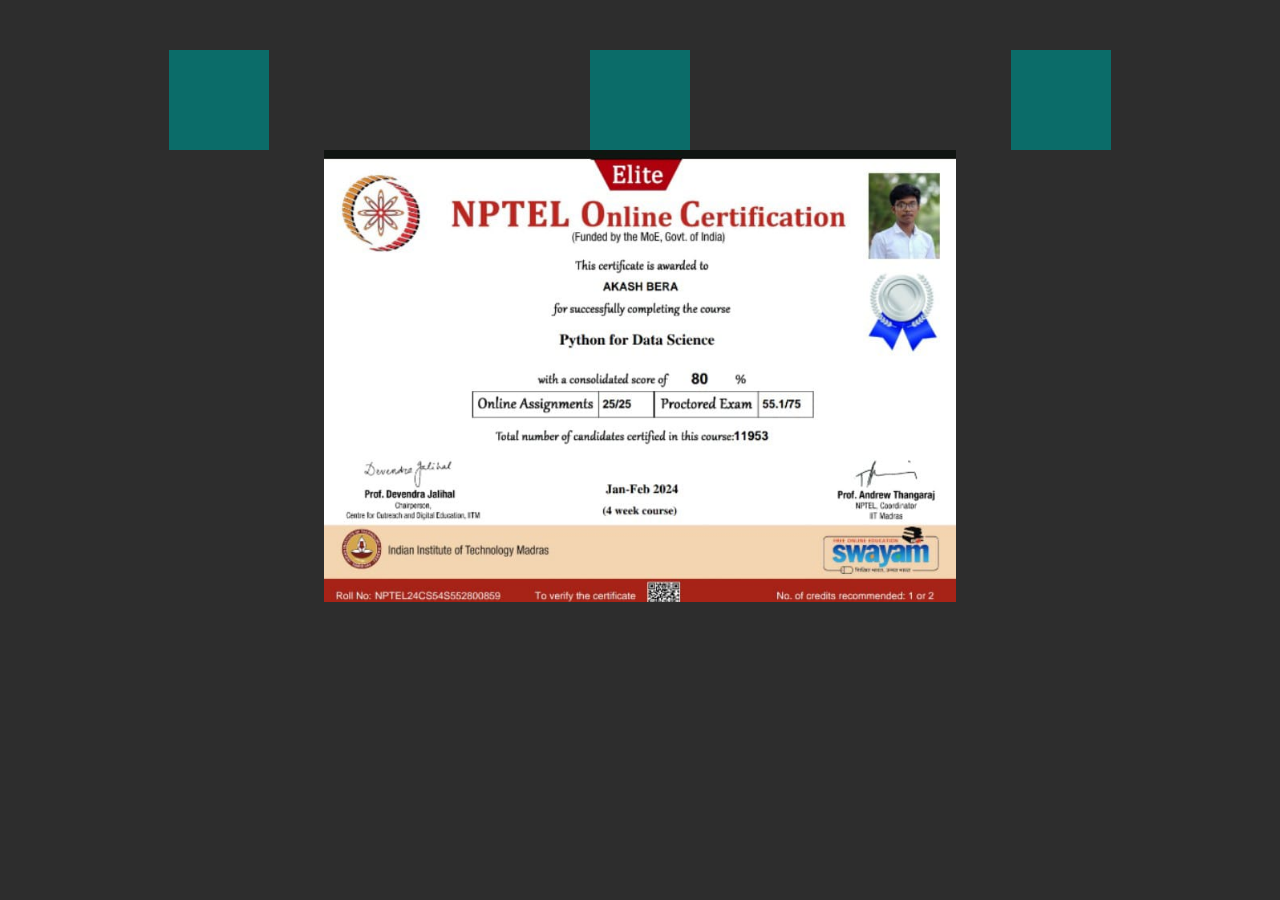
<file: exp/index.html>
<!DOCTYPE html>
<html lang="en">
<head>
    <meta char_bioet="UTF-8">
    <meta name="viewport" content="width=device-width, initial-scale=1.0">
    <title>Automatic Hover Effects</title>
    <style>
        .container {
            display: flex;
            justify-content: space-around;
            margin-top: 50px;
        }
        .box {
            width: 100px;
            height: 100px;
            background-color: #0b6c69;
            transition: background-color 0.3s, transform 0.3s;
        }
        .box:hover {
            background-color: #1ac9c0;
            transform: scale(1.1);
        }

        /* Animation keyframes */
        @keyframes hoverEffect1 {
            0%, 25% { background-color: #0b6c69; transform: scale(1.2); }
            10%, 15% { background-color: #1ac9c0; transform: scale(1.1); }
        }

        @keyframes hoverEffect2 {
            0%, 50% { background-color: #0b6c69; transform: scale(1.2); }
            35%, 40% { background-color: #1ac9c0; transform: scale(1.1); }
        }

        @keyframes hoverEffect3 {
            0%, 75% { background-color: #0b6c69; transform: scale(1.2); }
            60%, 65% { background-color: #1ac9c0; transform: scale(1.1); }
        }

        /* Apply animations */
        .box:nth-child(1) {
            animation: hoverEffect1 5s infinite;
        }
        .box:nth-child(2) {
            animation: hoverEffect2 5s infinite;
        }
        .box:nth-child(3) {
            animation: hoverEffect3 5s infinite;
        }

        .scrollbar {
    position: fixed;
    top: 0;
    right: 0;
    width: 10px;
    height: 100%;
    background: #f0f0f0;
}

.progress {
    width: 100%;
    background: #0b6c69;
    height: 20%; /* Initial value */
    cursor: pointer;
    transition: height 0.25s;
}

.content {
    padding: 20px;
    height: 2000px; /* Adjust the height to make the page scrollable */
}

/* slideshow */

.slideshow-container {
    position: relative;
    max-width: 50%;
    margin: auto;
    overflow: hidden;
}

.slides {
    display: none;
}

.fade {
    animation-name: fade;
    animation-duration: 1.5s;
}

@keyframes fade {
    from {opacity: .4}
    to {opacity: 1}
}

.prev, .next {
    cursor: pointer;
    position: absolute;
    top: 50%;
    width: auto;
    padding: 16px;
    margin-top: -22px;
    color: white;
    font-weight: bold;
    font-size: 18px;
    transition: 0.6s ease;
    border-radius: 0 3px 3px 0;
    user-select: none;
}

.prev {
    left: 0;
    border-radius: 3px 0 0 3px;
}

.next {
    right: 0;
    border-radius: 3px 0 0 3px;
}

.prev:hover, .next:hover {
    background-color: rgba(0,0,0,0.8);
}
    </style>
</head>
<body style="background-color: #2d2d2d;">
    <div class="container">
        <div class="box"></div>
        <div class="box"></div>
        <div class="box"></div>
    </div>
   

    <div class="slideshow-container">
        <div class="slides fade">
            <img src="./1070.jpg" style="width:100%">
        </div>
        <div class="slides fade">
            <img src="./66.png" style="width:100%">
        </div>
        <div class="slides fade">
            <img src="./3.png" style="width:100%">
        </div>
        <a class="prev" onclick="plusSlides(-1)">&#10094;</a>
        <a class="next" onclick="plusSlides(1)">&#10095;</a>
    </div>

    <script>
        document.addEventListener('DOMContentLoaded', () => {
    const progress = document.querySelector('.progress');
    let isDragging = false;

    progress.addEventListener('mousedown', (e) => {
        isDragging = true;
        document.body.style.userSelect = 'none';
        updateScrollPosition(e);
    });

    document.addEventListener('mousemove', (e) => {
        if (isDragging) {
            updateScrollPosition(e);
        }
    });

    document.addEventListener('mouseup', () => {
        isDragging = false;
        document.body.style.userSelect = 'auto';
    });

    const updateScrollPosition = (e) => {
        const scrollbarHeight = document.querySelector('.scrollbar').offsetHeight;
        const progressHeight = progress.offsetHeight;
        const clickY = e.clientY - document.querySelector('.scrollbar').offsetTop;

        let newHeight = (clickY / scrollbarHeight) * 100;
        if (newHeight < 0) newHeight = 0;
        if (newHeight > 100) newHeight = 100;

        progress.style.height = newHeight + '%';

        const contentHeight = document.documentElement.scrollHeight - document.documentElement.clientHeight;
        window.scrollTo(0, (newHeight / 100) * contentHeight);
    };
});


// alisdeshow
let slideIndex = 0;
let slides = document.getElementsByClassName("slides");
let timer;

function showSlides() {
    for (let i = 0; i < slides.length; i++) {
        slides[i].style.display = "none";
    }
    slideIndex++;
    if (slideIndex > slides.length) { slideIndex = 1 }
    slides[slideIndex - 1].style.display = "block";
    timer = setTimeout(showSlides, 2000); // Change image every 2 seconds
}

function plusSlides(n) {
    clearTimeout(timer); // Clear the timer when manually changing slides
    slideIndex += n;
    if (slideIndex > slides.length) { slideIndex = 1 }
    if (slideIndex < 1) { slideIndex = slides.length }
    for (let i = 0; i < slides.length; i++) {
        slides[i].style.display = "none";
    }
    slides[slideIndex - 1].style.display = "block";
    timer = setTimeout(showSlides, 2000); // Restart the timer
}

showSlides(); // Initial call to start the slideshow

    </script>
</body>
</html>
</file>
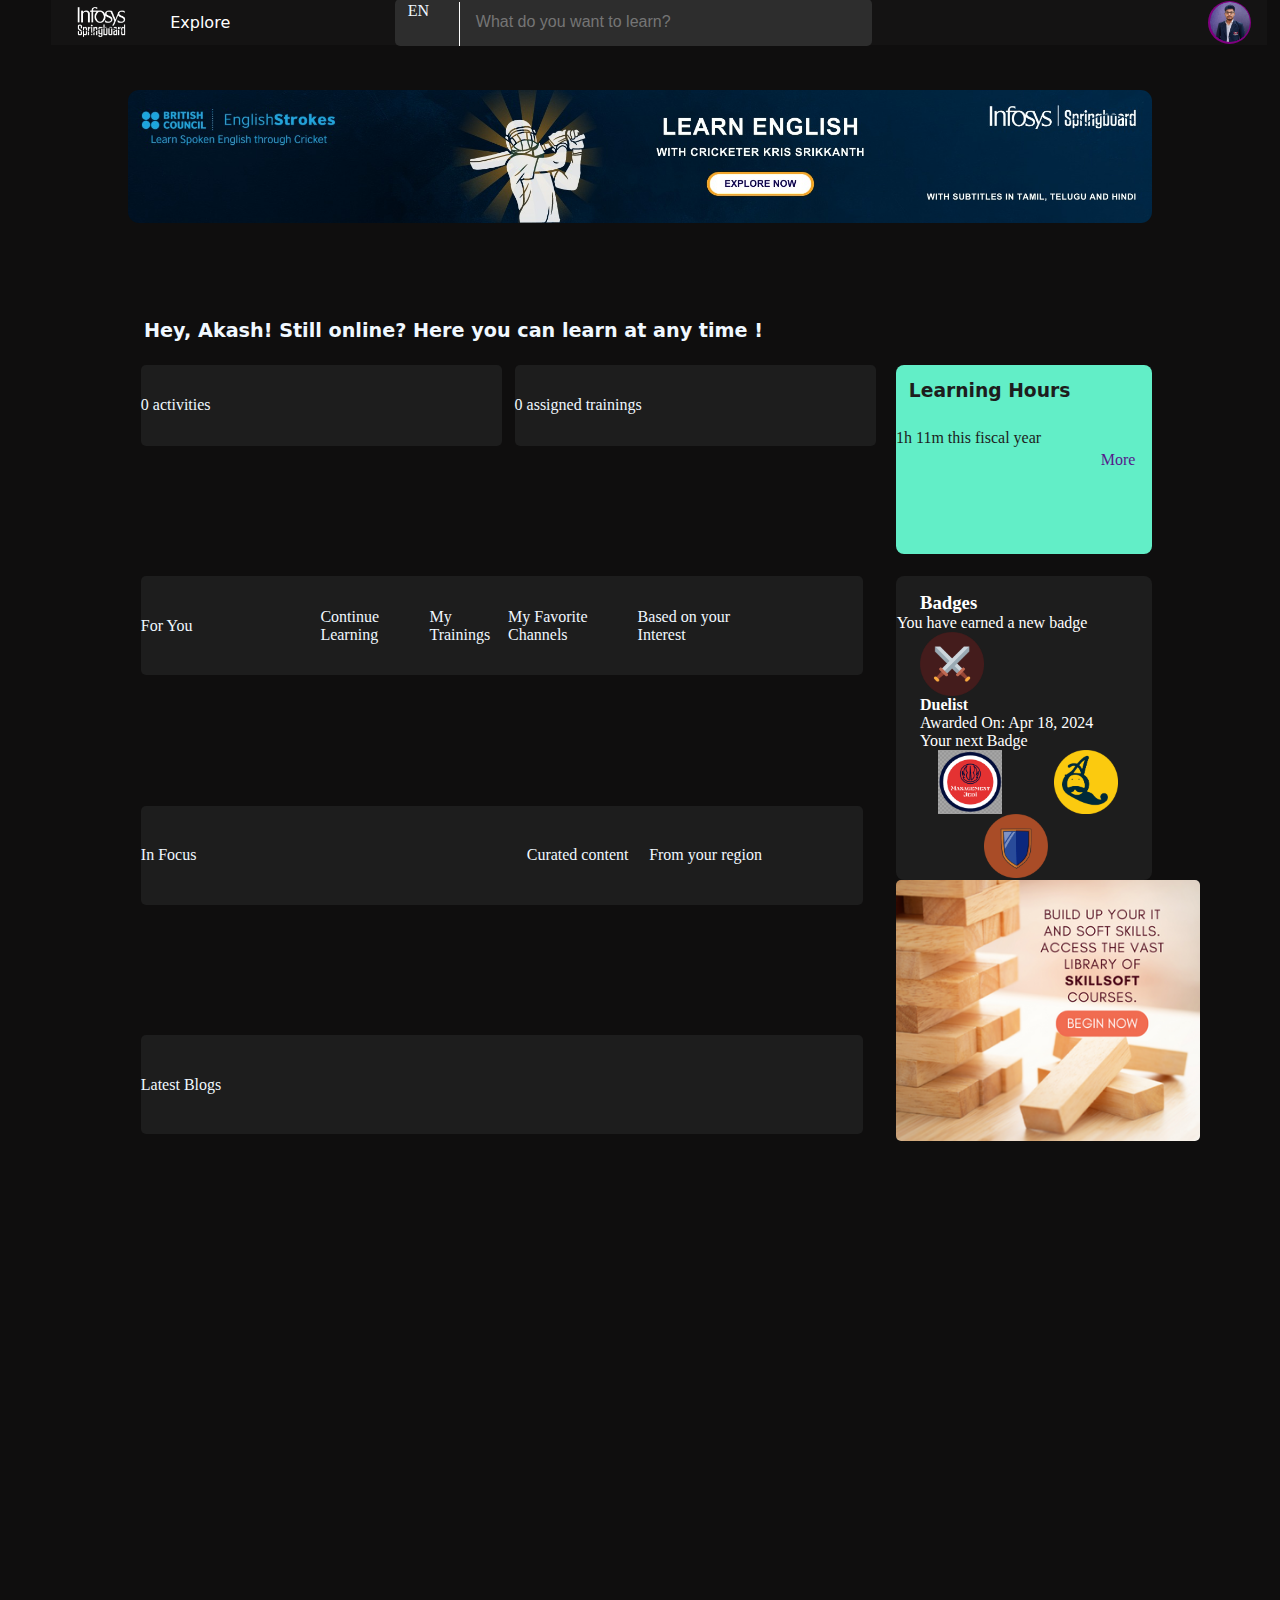
<file: Landing Page/index.html>
<!DOCTYPE html>
<html lang="en">
<head>
    <meta charset="UTF-8">
    <meta name="viewport" content="width=device-width, initial-scale=1.0">
    <link rel="stylesheet" href="./style.css">
    <link rel="stylesheet" href="https://cdnjs.cloudflare.com/ajax/libs/font-awesome/6.5.2/css/all.min.css" integrity="sha512-SnH5WK+bZxgPHs44uWIX+LLJAJ9/2PkPKZ5QiAj6Ta86w+fsb2TkcmfRyVX3pBnMFcV7oQPJkl9QevSCWr3W6A==" crossorigin="anonymous" referrerpolicy="no-referrer" />
    <title>Spring Borad</title>
</head>
<body>
    <div class="sideNavbar">
        <i class="fas fa-bars"></i>
        <i class="fas fa-home"></i>
        <i class="fas fa-location-arrow fa-rotate-by" style="--fa-rotate-angle: -45deg;"></i>
        <i class="fas fa-briefcase"></i>
        <i class="fas fa-code"></i>
        <i class="fas fa-comment-alt"></i>
        <i class="far fa-dot-circle"></i>
        <i class="fas fa-ellipsis-h"></i>
        <div class="space"></div>
        <i class="fas fa-cog"></i>
        <i class="fas fa-th"></i>
        <i class="far fa-question-circle"></i>
        
    </div>
    <div class="up_navbar">
        <img class="up_navbar_img" src="./img/navbar-white-new.png"></img>
        <div class="explorer">
            <i class="fas fa-compass" ></i>
            <p class="explore_text">Explore</p>
        </div>
        
        <div class="searchbar">
            <div class="language_select">EN <i class="fas fa-sort-down"></i></div>
            <input type="text" class="search" placeholder="What do you want to learn?">
            <i class="fas fa-search" id="search"></i>
        </div>
        <i class="far fa-bell"></i>
        <div class="account_avator"><img src="./img/3.png"></div>
    </div>

    <div class="centerArea">
        <div class="slideShow">
            <i class="fas fa-chevron-circle-left" id="previous" onclick="plusSlides(-1)"></i>
            <div class="Slide_image_container">
                <div class="slides fade">
                    <img src="./img/1.jpeg"  style="width:100%">
                </div>
                <div class="slides fade">
                    <img src="./img/2.jpeg"  style="width:100%">
                </div>
                <div class="slides fade">
                    <img src="./img/3.jpeg"  style="width:100%">
                </div>
            </div>
            <i class="fas fa-chevron-circle-right" id="next" onclick="plusSlides(1)"></i>
        </div>
        <h1>Hey, Akash! Still online? Here you can learn at any time !</h1>
        <div class="mid_content_div">

            <div class="left_content_div">
                <div class="activity short_panel"> 
                    <i class="fas fa-lightbulb"></i>
                    <p>0 activities</p>  
                    <i class="fas fa-angle-down"></i>
                </div>
                <div class="assignment short_panel">
                     <i class="far fa-dot-circle"></i>
                     <p>0 assigned trainings </p>  
                     <i class="fas fa-angle-down"></i>
                    </div>
                <div class="for_you_panel long_panel">
                    <i class="fas fa-magic"></i>
                    <p>For You</p>
                    <ul>
                        <li>Continue Learning</li>
                        <li>My Trainings</li>
                        <li>My Favorite Channels</li>
                        <li>Based on your Interest</li>
                    </ul>
                    <i class="fas fa-angle-down"></i>
                </div>
                <div class="in_focus_panel long_panel">
                    <i class="fas fa-shapes"></i>
                    <p>In Focus </p>
                    <ul style="width: 20vw; margin-left: 25vw;">
                        <li>Curated content</li>
                        <li>From your region</li>
                    </ul>
                    <i class="fas fa-angle-down"></i>
                </div>
                <div class="blogs long_panel">
                    <i class="fas fa-comments"></i>
                    <p>Latest Blogs</p>
                    <i class="fas fa-angle-down"></i>
                </div>
          
            </div>

            <div class="right_content_div">
                <div class="learning_hours">
                    <h3>Learning Hours</h3>
                    <div class="div"> <i class="fas fa-clock"></i> 1h 11m this fiscal year</div>
                    <a href="">More</a>
                </div>

                <div class="badge">
                    <h3 style="width: 100%; margin-left:1.5rem ; margin-top: 1rem;">Badges</h3>
                    <p style="position: relative;left: -2rem;">You have earned a new badge</p>
                    <div class="earned" style="margin-left:1.5rem;">
                        <img src="./img/bdg1.png">
                        <div class="earned_bio">
                            <p style="font-size: 1rem; font-weight: 700;">Duelist</p>
                            <p>Awarded On: Apr 18, 2024</p>
                        </div>
                      
                    </div>
                    <p style="width: 100%; margin-left:1.5rem">Your next Badge</p>
                    <img src="./img/bdg2.png" style="margin-left:1.5rem">
                    <img src="./img/bdg3.png">
                    <img src="./img/bdg4.png">
                    <a href="" style="width: 100%; margin-left:15rem" >More</a>
                </div>
                <div class="advertising_slide_show">
                     <i class="fas fa-angle-left" id="previousADD" onclick="plusSlidesADD(1)"></i>
                    <div class="advertising_image_container">
                        <div class="fade slidesADD">
                            <img src="./img/ad1.png"  style="width:100%">
                        </div>
                        <div class="fade slidesADD">
                            <img src="./img/ad2.png"  style="width:100%">
                        </div>
                        <div class="fade slidesADD">
                            <img src="./img/ad3.png"  style="width:100%">
                        </div>
                    </div>
                    <i class="fas fa-angle-right" id="nextADD" onclick="plusSlidesADD(1)"></i>
                </div>
            </div>

        </div>
    </div>

    <script>
        let slideIndex = 0;
        let slides = document.getElementsByClassName("slides");
        let timer;

        function showSlides() {
            for (let i = 0; i < slides.length; i++) {
                slides[i].style.display = "none";
            }
            slideIndex++;
            if (slideIndex > slides.length) { slideIndex = 1 }
            slides[slideIndex - 1].style.display = "block";
            timer = setTimeout(showSlides, 4000); // Change image every 2 seconds
        }

        function plusSlides(n) {
            clearTimeout(timer); // Clear the timer when manually changing slides
            slideIndex += n;
            if (slideIndex > slides.length) { slideIndex = 1 }
            if (slideIndex < 1) { slideIndex = slides.length }
            for (let i = 0; i < slides.length; i++) {
                slides[i].style.display = "none";
            }
            slides[slideIndex - 1].style.display = "block";
            timer = setTimeout(showSlides, 4000); // Restart the timer
        }

        showSlides(); // Initial call to start the slideshow

        //advertisement 
        let slideIndexADD = 0;
        let slidesADD = document.getElementsByClassName("slidesADD");
        let timerADD;

        function showSlidesADD() {
            for (let i = 0; i < slidesADD.length; i++) {
                slidesADD[i].style.display = "none";
            }
            slideIndexADD++;
            if (slideIndexADD > slidesADD.length) { slideIndexADD = 1 }
            slidesADD[slideIndexADD - 1].style.display = "block";
            timerADD = setTimeout(showSlidesADD, 2000); // Change image every 2 seconds
        }

        function plusSlidesADD(n) {
            clearTimeout(timer); // Clear the timer when manually changing slides
            slideIndexADD += n;
            if (slideIndexADD > slidesADD.length) { slideIndexADD = 1 }
            if (slideIndexADD < 1) { slideIndexADD = slidesADD.length }
            for (let i = 0; i < slidesADD.length; i++) {
                slidesADD[i].style.display = "none";
            }
            slidesADD[slideIndexADD - 1].style.display = "block";
            timer = setTimeout(showSlidesADD, 2000); // Restart the timer
        }

        showSlidesADD(); // Initial call to start the slideshow
    </script>
</body> 
</html>
</file>
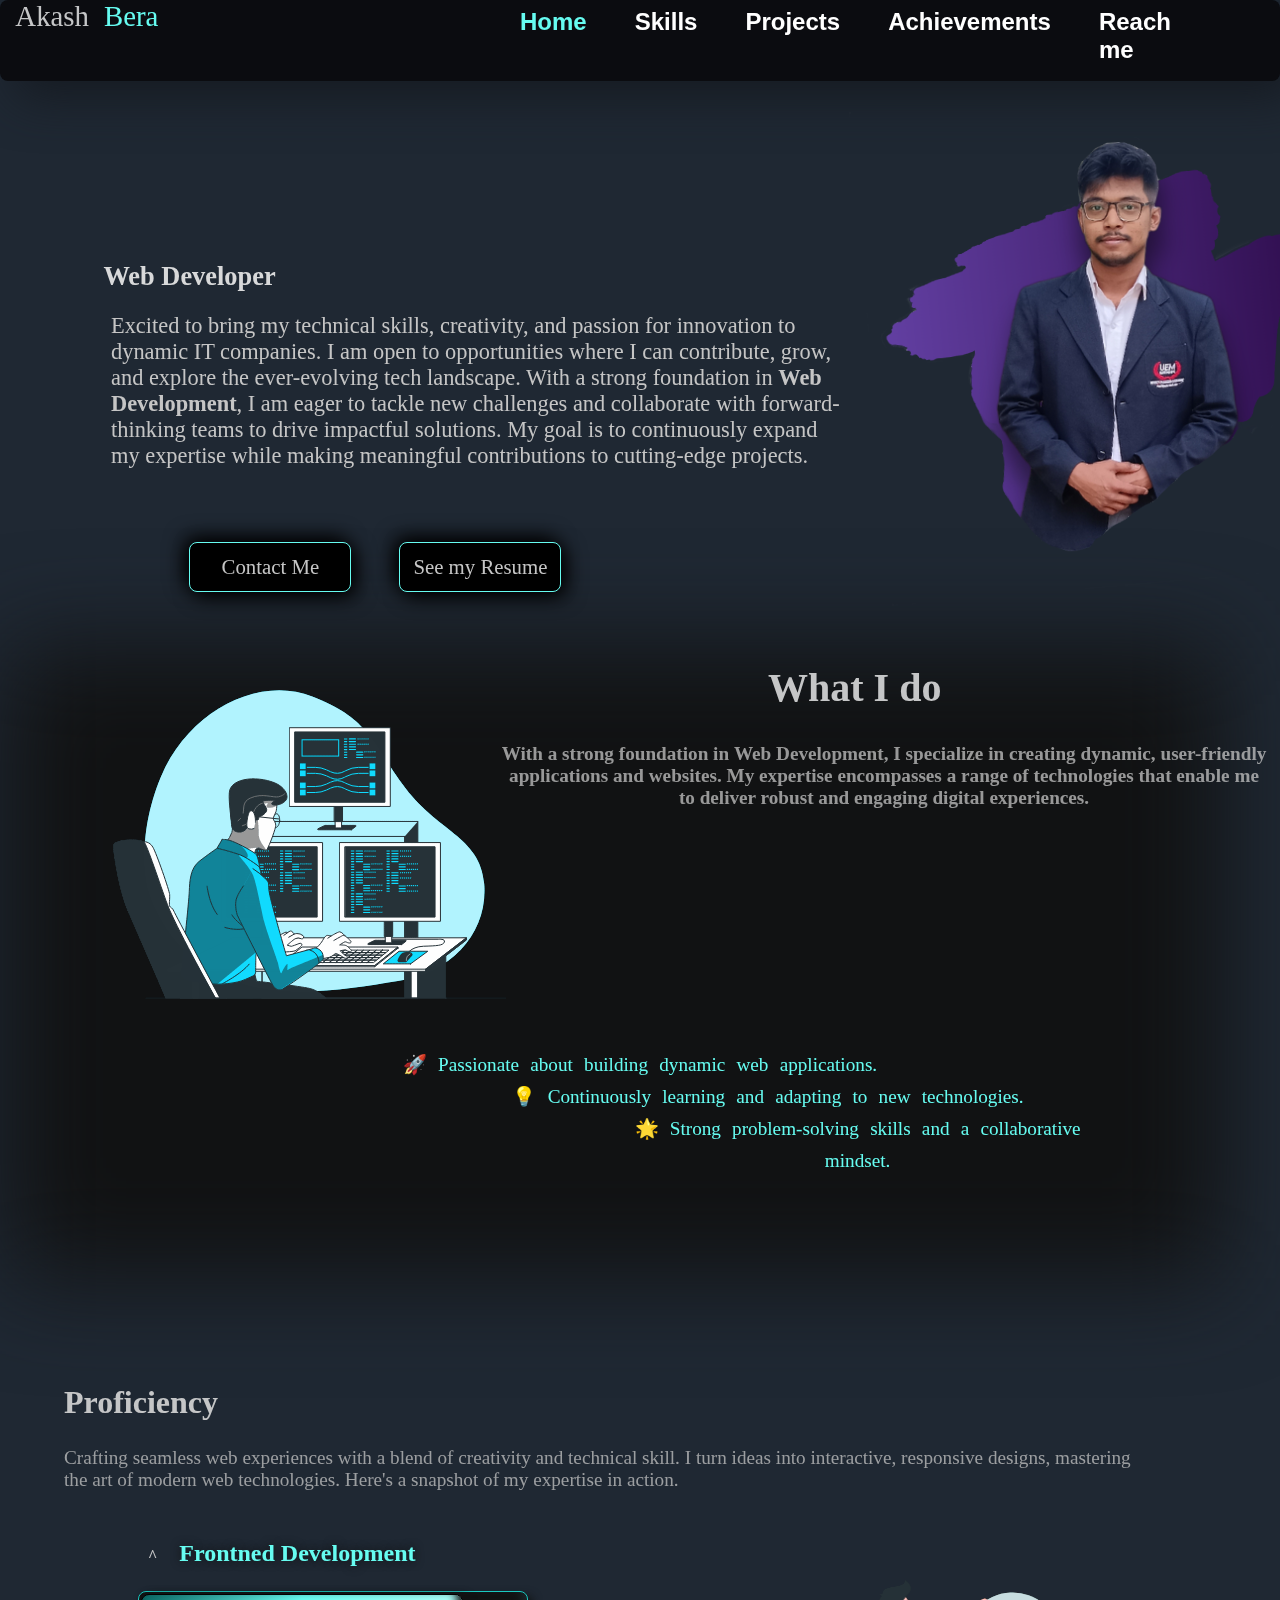
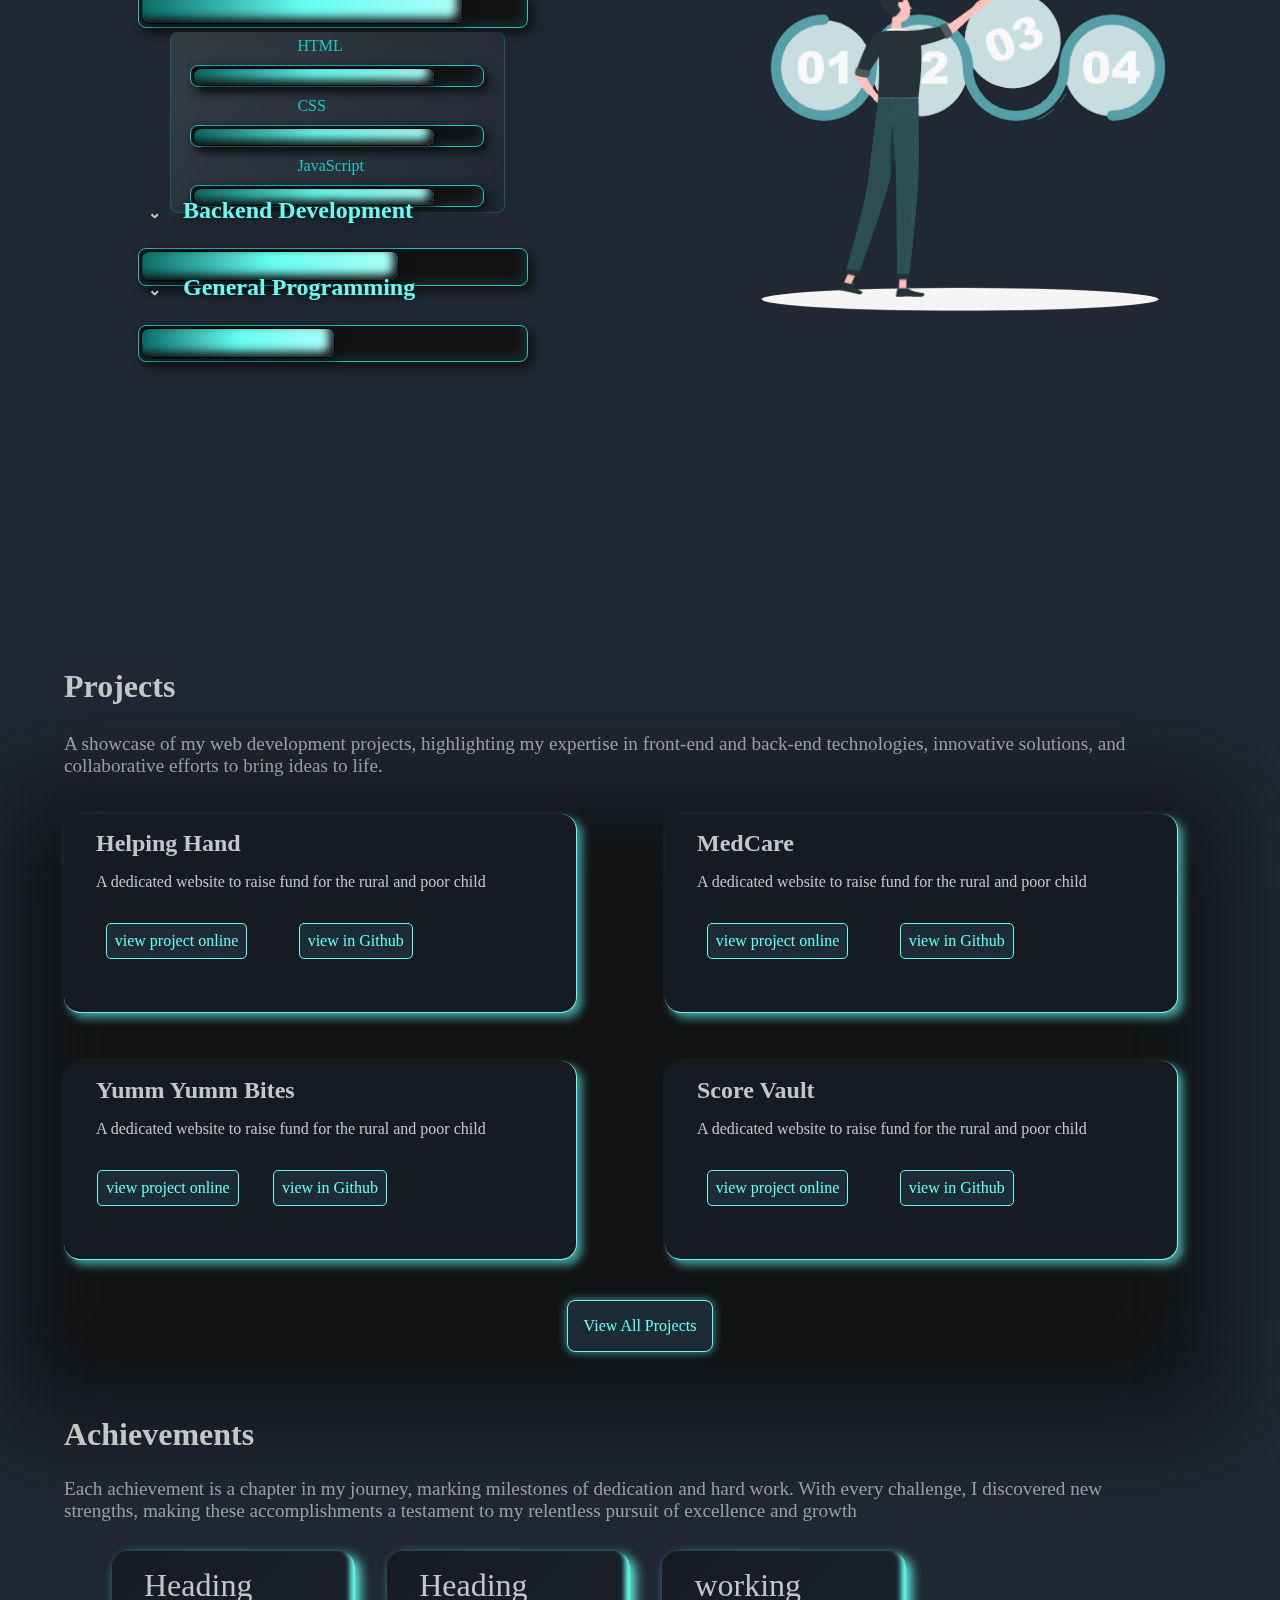
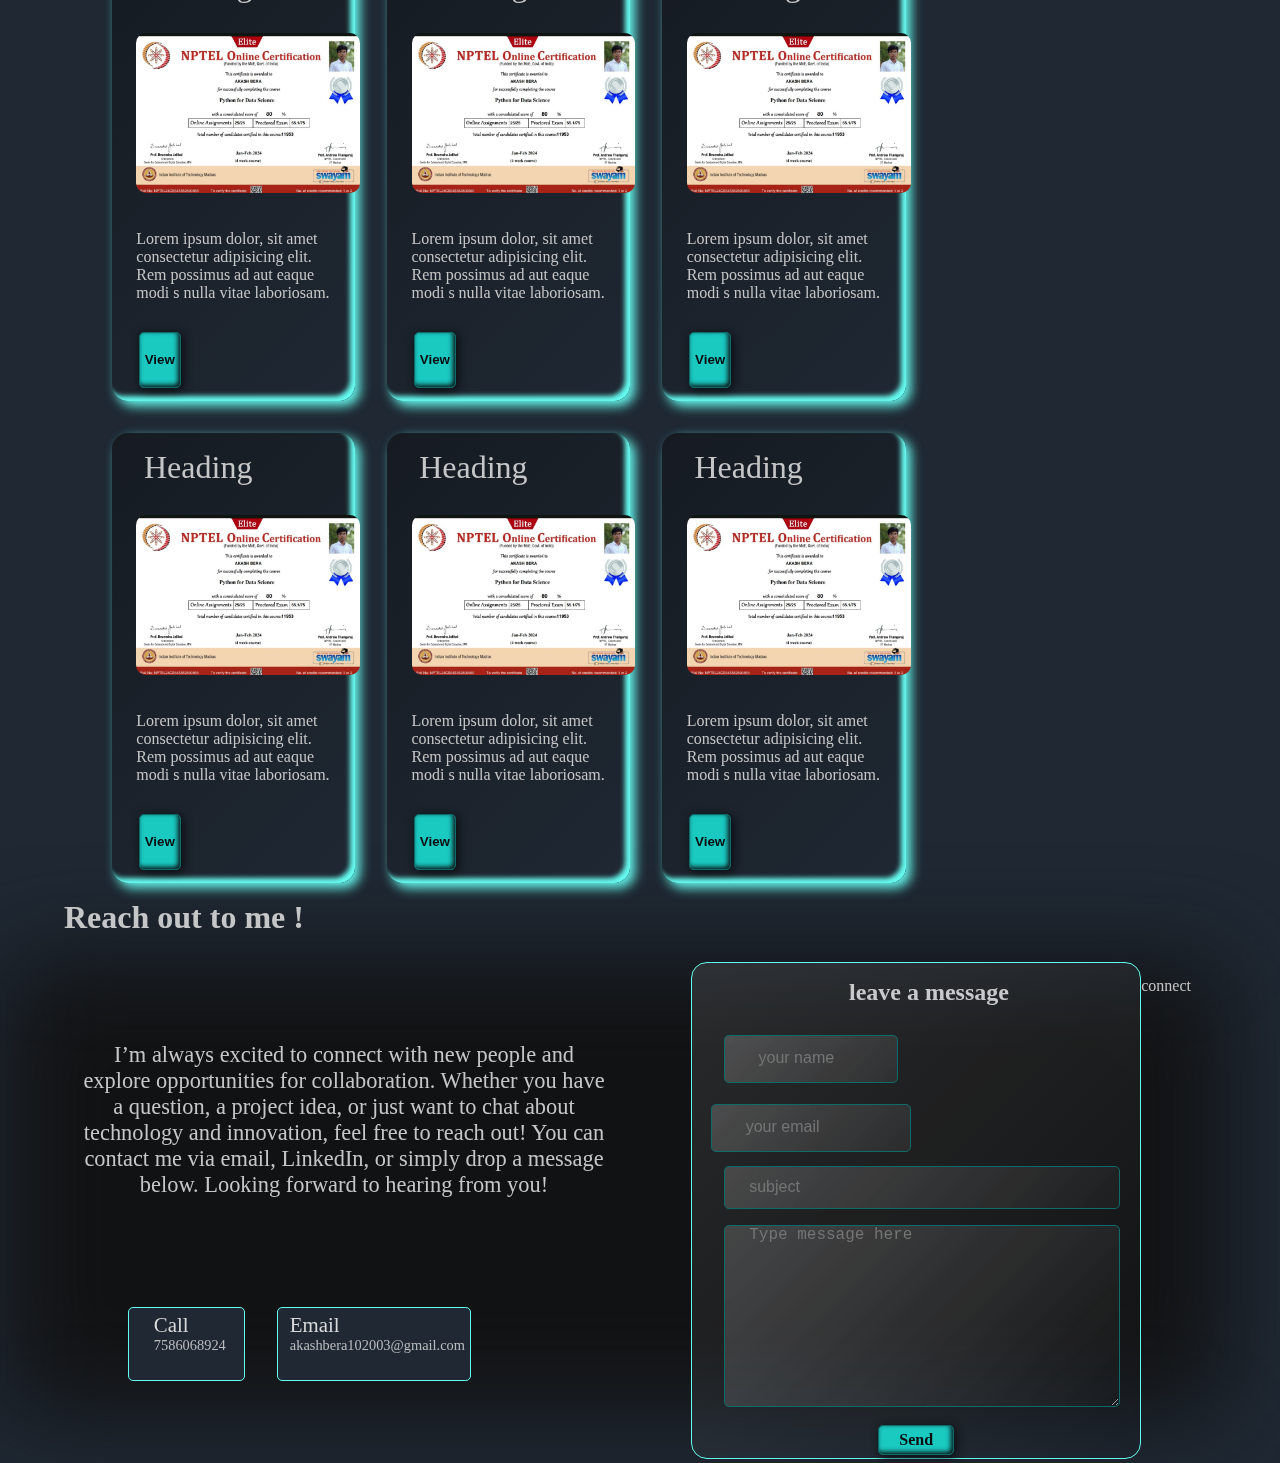
<file: PORTFOLIO/index.html>
<!DOCTYPE html>
<html lang="en">
<head>
    <meta charset="UTF-8">
    <meta name="viewport" content="width=device-width, initial-scale=1.0">
    <link rel="stylesheet" href="./style.css">
    <link rel="stylesheet" href="https://cdnjs.cloudflare.com/ajax/libs/font-awesome/6.5.2/css/all.min.css" integrity="sha512-SnH5WK+bZxgPHs44uWIX+LLJAJ9/2PkPKZ5QiAj6Ta86w+fsb2TkcmfRyVX3pBnMFcV7oQPJkl9QevSCWr3W6A==" crossorigin="anonymous" referrerpolicy="no-referrer" />
    <title>Akash Bera</title>
</head>
<body>

    <!-- <div class="colorAtt" id="att1"></div>
    <div class="colorAtt" id="att2"></div> -->
    <div  class="nameLogo" id="logo_name">Akash</div>
    <div  class="nameLogo" id="surname">Bera</div>
    <div class="navbar">
        <ul>
            <li>
                <!-- <div  class="nameLogo">Akash</div>
                <div  class="nameLogo">Bera</div> -->
            </li>
            <li><a href="#">Home</a></li>
            <li><a href="#skillDiv">Skills</a> </li>
            <li><a href="#projects">Projects</a></li>
            <li><a href="#achievement">Achievements</a></li>
            <li><a href="#reachHead">Reach me</a></li>
        </ul>
    </div>
  <div id="portfolio">
    <div class="about" id="about" > 
        <div class="bio" id="bio">
            <h1 class="text" >Hello, <p style="color: #66fcf1;">I'm </p></h1>
            <h1 class="text2" >Akash Bera </h1>
            <div id="wave" class="text3" >👋</div> 
           <h2 id="proffesion">Web Developer</h2>
            
            <p> Excited to bring my technical skills, creativity, and passion for innovation to dynamic IT companies. I am open to opportunities where I can contribute, grow, and explore the ever-evolving tech landscape. With a strong foundation in <strong>Web Development</strong>, I am eager to tackle new challenges and collaborate with forward-thinking teams to drive impactful solutions. My goal is to continuously expand my expertise while making meaningful contributions to cutting-edge projects.</p>
            <!-- <div class="dropcontainer"> -->
                <!-- <div class="ball"></div> -->
                <div class="socialLogo">
                    <a href="https://www.linkedin.com/in/akash-bera-5a3009250/ " target="_blank" >
                        <i class="fa-brands fa-linkedin" ></i>
                        <div class="logo-text1">akash-bera-5a3009250</div>
                    </a>
                    <a href="https://github.com/akashbera009" target="_blank" ><i class="fa-brands fa-square-github"></i>
                        <div class="logo-text1">akashbera009</div>
                    </a>
                    <a href="https://github.com/akashbera009" target="_blank" >
                        <i class="fa-brands fa-square-twitter"></i>
                        <div class="logo-text1">Twitter</div>
                    </a>
                    <a href="" target="_blank" >
                        <i class="fa-brands fa-discord"></i>
                        <div class="logo-text1">Discord</div>
                    </a>
                    <!-- <a href="" target="_blank" >
                        <i class="fa-brands fa-discord"></i>
                        <div class="logo-text1">Discord</div>
                    </a>
                    <a href="" target="_blank" >
                        <i class="fa-brands fa-discord"></i>
                        <div class="logo-text1">Discord</div>
                    </a>
                    <a href="" target="_blank" >
                        <i class="fa-brands fa-discord"></i>
                        <div class="logo-text1">Discord</div>
                    </a>
                    <a href="" target="_blank" >
                        <i class="fa-brands fa-discord"></i>
                        <div class="logo-text1">Discord</div>
                    </a> -->
    
                </div>
            <!-- </div> -->
            

            <div class="contactButton">
                <a href="#reachHead" class="click">Contact Me</a>
                <a href="https://akashbera009.github.io/Akash_Bera/" target="_blank" class="click"> See my Resume</a>   
            </div>
        </div>
        <div id="pic"><img src="./img/66.png" alt="akash_bera"></img></div>
    </div>

    <!-- <h1 class="intro_h1">About me </h1>
    <div class="intro">
        <img src="./img/3.png">
        <div class="intro_bio">Lorem ipsum, dolor sit amet consectetur adipisicing elit. Illum, fugiat perspiciatis perferendis, praesentium atque laudantium quos quod cum, numquam eius dolore aperiam delectus. Accusantium ex dolor reprehenderit ut doloremque perferendis.</div>
      
    </div> -->

    
<div class="backsidediv"></div>
<div class="skillDiv" id="skillDiv"> 
    <h1 id="skill_bio">What I do
        <i class="fa-solid fa-angle-left" id="left_angle"></i>
        <i class="fa-solid fa-wrench" id="wrench"></i>
        <i class="fa-solid fa-pencil" id="pencil"></i>
        <i class="fa-solid fa-angle-right" id="right_angle"></i>
    </h1>
    <div class="skills">
        <img src="./img/Programming.gif" style="mix-blend-mode:lighten;">
        <div>
            <h3>With a strong foundation in <strong>Web Development</strong>, I specialize in creating dynamic, user-friendly applications and websites. My expertise encompasses a range of technologies that enable me to deliver robust and engaging digital experiences.</h3>
            <div class="skillList">
                <div class="individualSkill">
                    <i class="fa-brands fa-html5"></i>
                    <p >HTML5</p>
                </div>
                <div class="individualSkill">
                    <i class="fa-brands fa-css3-alt"></i>
                    <p>CSS3</p>
                </div>
                <div class="individualSkill">
                    <i class="fa-brands fa-js"></i>
                    <p>JavaScript</p>
                </div>
                <div class="individualSkill">
                    <i class="fa-brands fa-react"></i>
                    <p>React.js</p>
                </div>
                <div class="individualSkill">
                    <i class="fa-brands fa-java"></i>
                    <p>Java</p>
                </div>
                <div class="individualSkill">
                    <i class="fa-brands fa-php"></i>
                    <p>PHP</p>
                </div>
                <div class="individualSkill">
                    <i class="fa-brands fa-git-alt"></i>
                    <p>Git</p>
                </div>              
                <div class="individualSkill">
                    <i class="fa-brands fa-python"></i>
                    <p>Python</p>
                </div>
            </div>
        </div>
      
    </div>
    <div class="skill_conclusion"> 
        <p>🚀 Passionate about building dynamic web applications.</p>
        <p>💡 Continuously learning and adapting to new technologies.</p>
        <p>🌟 Strong problem-solving skills and a collaborative mindset.</p>
    </div> 
</div>
<div class="proficincy">

    <h1 class="proficiency_h1">Proficiency 
            <!-- <div class="bulb" style="mix-blend-mode:multiply;" ><img src="./img/Light bulb (2).gif"  >
            </div> -->
            <i class="fa-solid fa-chart-line"></i>
    </h1>
    <div class="proff_bio"> Crafting seamless web experiences with a blend of creativity and technical skill. I turn ideas into interactive, responsive designs, mastering the art of modern web technologies. Here's a snapshot of my expertise in action.</div>
    <!-- <div class="proficiency"> -->
        <!-- <div class="prof"> -->
            <!-- <div class="proff_duel_item"> -->
       
            <div class="proficiency_list">
                <!-- <div class="proficiency_itms">Frontned Development </div>
                    <div class="bar"><div class="complete" id="front-end"></div></div>
                    <div class="proficiency_itms">Backend Development </div>
                    <div class="bar"><div class="complete"id="back-end" ></div></div>
                <div class="proficiency_itms">General Programming  </div><div class="bar"><div class="complete"  id="programming" ></div></div> -->

                    <ul class="accordian" id="front-end-accordian">
                        <li>
                            <input type="radio" name="accordian" id="first" checked>
                            <label for="first">
                                <div class="proficiency_itms">Frontned Development </div>
                                <div class="bar"><div class="complete" id="front-end"></div></div>
                            </label>
                            <div class="content11">
                                <div class="sub_prof_list">
                                    <p>HTML</p><div class="bar"><div class="complete" id="html"></div></div>  
                                    <p>CSS</p> <div class="bar"><div class="complete" id="css"></div></div>
                                    <p>JavaScript</p>
                                    <div class="bar"><div class="complete" id="JavaScript"></div></div>
                                </div>       
                        </div>
                        </li>
                    </ul>
                    <ul class="accordian" id="back-end-accordian">
                        <li>
                            <input type="radio" name="accordian" id="second">
                            <label for="second">
                                <div class="proficiency_itms">Backend Development </div>
                                <div class="bar"><div class="complete" id="back-end"></div></div>
                            </label>
                            <div class="content11">   
                                <div class="sub_prof_list">
                                    <p>PHP</p><div class="bar"><div class="complete" id="php"></div></div>  
                                    <p>MongoBD</p> <div class="bar"><div class="complete" id="mongo"></div></div>
                                    <p>MySQL</p>
                                    <div class="bar"><div class="complete" id="mysql"></div></div>
                                 </div>
                        </div>
                        </li>
                    </ul>
                    <ul class="accordian" id="general-accordian">
                        <li>
                            <input type="radio" name="accordian" id="third">
                            <label for="third">
                                <div class="proficiency_itms">General Programming  </div><div class="bar"><div class="complete"  id="programming" ></div></div>
                            </label>
                            <div class="content11">
                                <div class="sub_prof_list">
                                    <p>C</p><div class="bar"><div class="complete" id="c"></div></div>  
                                    <p>Java</p> <div class="bar"><div class="complete" id="java"></div></div>
                                    <p>Python</p>
                                    <div class="bar"><div class="complete" id="python"></div></div>
                                 </div>
                            </div>
                        </li>
                    </ul>
                </div>

                <img src="./img/Processing.gif" id="prof_img">
            <!-- </div>3 -->
                


                <!-- <ul class="accordian">
                    <li>
                        <input type="radio" name="accordian" id="first" >
                        <label for="first">
                            <div class="proficiency_itms">Frontned Development </div>
                            <div class="bar"><div class="complete" id="front-end"></div></div>
                        </label>
                        <div class="content11">
                            <div class="sub_prof_list">
                                <p>HTML</p><div class="bar"><div class="complete" id="html"></div></div>  
                                <p>CSS</p> <div class="bar"><div class="complete" id="css"></div></div>
                                <p>JavaScript</p>
                                <div class="bar"><div class="complete" id="JavaScript"></div></div>
                            </div>       
                    </div>
                    </li>
                </ul>
                <ul class="accordian">
                    <li>
                        <input type="radio" name="accordian" id="second">
                        <label for="second">
                            <div class="proficiency_itms">Backend Development </div>
                            <div class="bar"><div class="complete" id="front-end"></div></div>
                        </label>
                        <div class="content11">   
                            <div class="sub_prof_list">
                                <p>PHP</p><div class="bar"><div class="complete" id="php"></div></div>  
                                <p>MongoBD</p> <div class="bar"><div class="complete" id="mongo"></div></div>
                                <p>MySQL</p>
                                <div class="bar"><div class="complete" id="mysql"></div></div>
                             </div>
                    </div>
                    </li>
                </ul>
                <ul class="accordian">
                    <li>
                        <input type="radio" name="accordian" id="third">
                        <label for="third">
                            <div class="proficiency_itms">General Programming  </div><div class="bar"><div class="complete"  id="programming" ></div></div>
                        </label>
                        <div class="content11">
                            <div class="sub_prof_list">
                                <p>C</p><div class="bar"><div class="complete" id="c"></div></div>  
                                <p>Java</p> <div class="bar"><div class="complete" id="java"></div></div>
                                <p>Python</p>
                                <div class="bar"><div class="complete" id="python"></div></div>
                             </div>
                        </div>
                    </li>
                </ul> -->
       
        <!-- </div> -->
        <!-- <div id="expand" > -->
            <!-- <ul class="accordian">
                <li>
                    <input type="radio" name="accordian" id="first" >
                    <label for="first">
                        <div class="proficiency_itms">Frontned Development </div>
                        <div class="bar"><div class="complete" id="front-end"></div></div>
                    </label>
                    <div class="content11">
                        <div class="sub_prof_list">
                            <p>HTML</p><div class="bar"><div class="complete" id="html"></div></div>  
                            <p>CSS</p> <div class="bar"><div class="complete" id="css"></div></div>
                            <p>JavaScript</p>
                            <div class="bar"><div class="complete" id="JavaScript"></div></div>
                        </div>       
                </div>
                </li>
            </ul>
            <ul class="accordian">
                <li>
                    <input type="radio" name="accordian" id="second">
                    <label for="second">
                        <div class="proficiency_itms">Backend Development </div>
                        <div class="bar"><div class="complete" id="front-end"></div></div>
                    </label>
                    <div class="content11">   
                        <div class="sub_prof_list">
                            <p>PHP</p><div class="bar"><div class="complete" id="php"></div></div>  
                            <p>MongoBD</p> <div class="bar"><div class="complete" id="mongo"></div></div>
                            <p>MySQL</p>
                            <div class="bar"><div class="complete" id="mysql"></div></div>
                         </div>
                </div>
                </li>
            </ul>
            <ul class="accordian">
                <li>
                    <input type="radio" name="accordian" id="third">
                    <label for="third">
                        <div class="proficiency_itms">General Programming  </div><div class="bar"><div class="complete"  id="programming" ></div></div>
                    </label>
                    <div class="content11">
                        <div class="sub_prof_list">
                            <p>C</p><div class="bar"><div class="complete" id="c"></div></div>  
                            <p>Java</p> <div class="bar"><div class="complete" id="java"></div></div>
                            <p>Python</p>
                            <div class="bar"><div class="complete" id="python"></div></div>
                         </div>
                    </div>
                </li>
            </ul> -->
        <!-- </div> -->
    <!-- </div> -->
</div>
    <h1 id="projects">Projects 
        <i class="fa fa-cog" aria-hidden="true" id="firstGear"></i>
        <i class="fa fa-cog" aria-hidden="true" id="secondGear"></i>
        <i class="fa fa-cog" aria-hidden="true" id="thirdGear"></i>
    </h1>
    <p id="project_bio">A showcase of my web development projects, highlighting my expertise in front-end and back-end technologies, innovative solutions, and collaborative efforts to bring ideas to life.</p>
    <div class="backsidediv"></div>
    <div class="projects" >
        <div class="ProjectCards">
            <h2>Helping Hand</h2>
            <p>A dedicated website to raise fund for the rural and poor child </p>
            <div class="viewProjectBox">
                <a href=""><i class="fa-solid fa-globe"></i> view project online <i class="fa fa-angle-double-right" aria-hidden="true"></i></a>
                <a href=""><i class="fa-solid fa-code"></i> view in Github <i class="fa fa-angle-double-right" aria-hidden="true"></i></a>
            </div>
        </div>
        <div class="ProjectCards">
            <h2>MedCare</h2>
            <p>A dedicated website to raise fund for the rural and poor child </p>
            <div class="viewProjectBox">
                <a href=""><i class="fa-solid fa-globe"></i> view project online <i class="fa fa-angle-double-right" aria-hidden="true"></i></a>
                <a href=""><i class="fa-solid fa-code"></i> view in Github <i class="fa fa-angle-double-right" aria-hidden="true"></i></a>
            </div>
        </div>
        <div class="ProjectCards">
            <h2>Yumm Yumm Bites </h2>
            <p>A dedicated website to raise fund for the rural and poor child </p>
            <div class="viewProjectBox">
                <a href=""><i class="fa-solid fa-globe"></i> view project online <i class="fa fa-angle-double-right" aria-hidden="true"></i></a>
                <a href=""><i class="fa-solid fa-code"></i> view in Github <i class="fa fa-angle-double-right" aria-hidden="true"></i></a>
                <i class="fa-solid fa-code-fork"></i>
            </div>
        </div>
        <div class="ProjectCards">
            <h2>Score Vault</h2>
            <p>A dedicated website to raise fund for the rural and poor child </p>
            <div class="viewProjectBox">
                <a href=""><i class="fa-solid fa-globe"></i> view project online <i class="fa fa-angle-double-right" aria-hidden="true"></i></a>
                <a href=""><i class="fa-solid fa-code"></i> view in Github <i class="fa fa-angle-double-right" aria-hidden="true"></i></a>
            </div>
        </div>

        <a href="https://github.com/akashbera009?tab=repositories" id="viewMoreProjects">
        <div  class=""><i class="fa-solid fa-circle-info"></i> View All Projects <i class="fa-solid fa-chevron-right"></i></div>
        </a>
    </div>

    <div class="achievement" id="achievement">
        <h1 id="achieveHead">Achievements  <i class="fa-solid fa-award fa-beat" id="achieveIcon"></i></h1>
        <p id="achieve_bio">
            Each achievement is a chapter in my journey, marking milestones of dedication and hard work. With every challenge, I discovered new strengths, making these accomplishments a testament to my relentless pursuit of excellence and growth
        </p>
        <div class="certificate_Container"  id="blur">
            <div class="certicate">
                <div class="certificate_headig">Heading </div>
                <img src="./img/1070.jpg" class="certificate_img">
                <div class="certificate_bio">Lorem ipsum dolor, sit amet consectetur adipisicing elit. Rem possimus ad aut eaque modi s nulla vitae laboriosam.</div>
                <button class="zoom_view">View <i class="fa fa-search" aria-hidden="true"></i></button>
            </div>
        
            <div class="certicate">
                <div class="certificate_headig">Heading </div>
                <img src="./img/1070.jpg" class="certificate_img">
                <div class="certificate_bio">Lorem ipsum dolor, sit amet consectetur adipisicing elit. Rem possimus ad aut eaque modi s nulla vitae laboriosam.</div>
                <button class="zoom_view">View <i class="fa fa-search" aria-hidden="true"></i></button>
            </div>
        
            <div class="certicate">
                <div class="certificate_headig">working</div>
                <img src="./img/1070.jpg" class="certificate_img">
                <div class="certificate_bio">Lorem ipsum dolor, sit amet consectetur adipisicing elit. Rem possimus ad aut eaque modi s nulla vitae laboriosam.</div>
                <button class="zoom_view" onclick="toggle()">View <i class="fa fa-search" aria-hidden="true"></i></button>
            </div>
        
        
        
            <div class="certicate">
                <div class="certificate_headig">Heading </div>
                <img src="./img/1070.jpg" class="certificate_img">
                <div class="certificate_bio">Lorem ipsum dolor, sit amet consectetur adipisicing elit. Rem possimus ad aut eaque modi s nulla vitae laboriosam.</div>
                <button class="zoom_view">View <i class="fa fa-search" aria-hidden="true"></i></button>
            </div>
        
            <div class="certicate">
                <div class="certificate_headig">Heading </div>
                <img src="./img/1070.jpg" class="certificate_img">
                <div class="certificate_bio">Lorem ipsum dolor, sit amet consectetur adipisicing elit. Rem possimus ad aut eaque modi s nulla vitae laboriosam.</div>
                <button class="zoom_view">View <i class="fa fa-search" aria-hidden="true"></i></button>
            </div>
            
            <div class="certicate">
                <div class="certificate_headig">Heading </div>
                <img src="./img/1070.jpg" class="certificate_img">
                <div class="certificate_bio">Lorem ipsum dolor, sit amet consectetur adipisicing elit. Rem possimus ad aut eaque modi s nulla vitae laboriosam.</div>
                <button class="zoom_view">View <i class="fa fa-search" aria-hidden="true"></i></button>
            </div>
        
        </div>
        <div class="popup" id="pop">
            <div class="certificate_headig_popup">popup</div>
            <img src="./img/1070.jpg" class="certificate_img_popup">
            <div class="certificate_bio_popup">Lorem ipsum dolor, sit amet consectetur adipisicing elit. Rem possimus ad aut eaque modi s nulla vitae laboriosam.</div>
            <button class="zoom_view" onclick="toggle()">Close</button>
        </div>
    
    </div>


    <!-- <div class="Experience">Experience
          <div class="backsidediv"></div>
    </div> -->


    <h1 id="reachHead">Reach out to me !</h1>
    <div class="reachMe">
            <div class="leftSec">
                <p> I’m always excited to connect with new people and explore opportunities for collaboration. Whether you have a question, a project idea, or just want to chat about technology and innovation, feel free to reach out! You can contact me via email, LinkedIn, or simply drop a message below. Looking forward to hearing from you!
                </p>
                <a href="tel:7586068924" about="_blank" id="calling" class="final_contact">
                    <i class="fas fa-phone-square"></i>
                    <div>Call</div>
                    <div >7586068924</div>
                </a>
                <a href="mailto:akashbera102003@gmail.com" about="_blank" id="emailing" class="final_contact">
                    <i class="fas fa-envelope"></i>
                    <div>Email</div>
                    <div>akashbera102003@gmail.com</div>
                </a>

            </div>
            <div class="message_container">
                <img src="./img/Envelope (1).gif" id="envelop">
                <form>
                    <h2>leave a message </h2>
                    <input placeholder="your name" class="glass" id="sender_name" type="text">
                    <input placeholder="your email" class="glass" id="sender_email" type="email">
                    <input placeholder="subject" class="glass" id="sender_subject" type="text">
                    <textarea placeholder="Type message here "class="glass" id="shortMessage"></textarea>
                    <submit type="submit" id="sent_email">Send <i class="far fa-paper-plane"></i></submit>
                </form>
             </div>

        <!-- <div id="reachPic"><img src="./img/3.png" alt="akash_bera"></img></div> -->
        <div class="reachMe_Logo">
            <a href="https://www.linkedin.com/in/akash-bera-5a3009250/ " target="_blank" ><i class="fa-brands fa-linkedin" ></i></a>connect
            <a href="https://github.com/akashbera009" target="_blank" ><i class="fab fa-github-square"></i></a>
            <!-- <a href="" class="click"><i class="cib-leetcode" >leetcode</i> </a> -->
             <a href=""></a>
             <a href=""> <i class="fas fa-map-marker-alt"></i></a>
             <a href=""><i class="fab fa-whatsapp-square"></i></a>
             <a href=""></a>   
        </div>
        
    
        <div class="backsidediv" style="height: 50vh;"></div>
    </div>
   
<!-- 
    <div class="animated-text">
        <p class="text">Hello, I'm Akash Bera </p>
    </div> -->
    <a class="backtoTop" href="#"><i class="fas fa-arrow-circle-up"></i> </a>
</div>  
<script src="./script.js"></script>
    
</body>

</html>
</file>
<file: Landing Page/style.css>
*{
    margin: 0;
    padding: 0;
}
body{
    background-color: rgb(15, 14, 14);
    color: aliceblue;
}
a{
    text-decoration: none;
}
.sideNavbar{
    height: 100vh;
    width: 3.5vw;
    /* background-color: rgb(41, 78, 38); */
    position: fixed;
    top: 0;
    /* display: flex; */
    display: flex;
    flex-direction: column;
    justify-content: space-around;
    align-items: center;

}
.space{
    height: 12vh;
    width: 3.5vw;
}
.sideNavbar i{
    font-size: 1.2rem;
    color: #62eec7;
    /* background-color: blue; */
}
.up_navbar{
    height:3.5vw;
    width:95vw;
    position: fixed;
    z-index: 2;
    left: 4vw;
    top: 0;
    display: flex;
    /* justify-content: ;    */
    align-items: center;
      /* border: .5px solid white;1 */
       background-color: rgb(20, 19, 19) ;

}
.up_navbar i{
    font-size: 1.4rem;
    color: #62eec7;
}
.explorer{
    display: flex;
    flex-direction: row;
    border-radius:.3rem ;
    border: 3px solid transparent;
    padding: .5rem;
}
.explore_text{
    /* font-size: 2rem; */
    color: white;
    font-family: system-ui, -apple-system, BlinkMacSystemFont, 'Segoe UI', Roboto, Oxygen, Ubuntu, Cantarell, 'Open Sans', 'Helvetica Neue', sans-serif;
    font-weight: 400;
    margin-left: 0.5rem; 
}
.explorer:hover{
    background-color: #1d1d1d;
}
.explorer:active{
    border: 3px solid #62eec7;
}
.searchbar{
    width: 55vw;
    height:5.2vh; 
    background-color: #2d2d2d;  
    border-radius:5px;
    display: flex;
    /* border:2px solid wheat; */
    margin: 0 25vw  0 12vw;
}
.language_select{
    width: 4vw;
    margin: 0.2rem 0 0 .8rem;
    border-right: 1px solid white;
}
.searchbar input{
    width: 31vw;
    background-color: #2d2d2d;
    color: white;
    border: none;
    font-size: 1rem;
}
.searchbar input::placeholder{
    padding: 1rem;
    font-size: 1rem;
    margin-left:1rem ;
}
.searchbar i{
    color: white;
    font-size: 1rem;
    margin-top: .5rem;
}
#search{
    margin-left: .5rem;
}
.account_avator{
    margin: 1rem;
    width: 2.7rem;
    height: 2.7rem;
    background-color: purple;
    border-radius: 50%;
}
.account_avator img{
    margin: .1rem;
    width: 2.5rem;
    height: 2.5rem;
    border-radius: 50%;
    /* border-left: .1rem solid black; */
}

/* center area starts  */
.centerArea{
    width: 80vw;
    height: 500vh;
    margin: 10vh auto;
    /* background-color: rgb(35, 74, 80);                                     */
}

/* slide show */
.slides {
    display: none;
}

.fade {
    animation-name: fade;
    animation-duration: 1.5s;
}

@keyframes fade {
    from {opacity: .4}
    to {opacity: 1}
}
.slideShow{
    width: 80vw;
    height: 23vh;
    border-radius: .7rem;
    /* border: 1px solid wheat; */
    transition: .3s ease;
  
}
.slideShow:hover #previous{
    visibility: visible;
}
.slideShow:hover #next{
    visibility: visible;
}
.slides img{
  border-radius: .7rem;   
}
#previous, #next {
    font-size: 4rem;
    cursor: pointer;
    position: absolute;
    top: 19%;
    width: auto;
    padding: 16px;
    margin-top: -22px;
    color: white;
    font-weight: bold;
    font-size: 18px;
    transition: 0.6s ease;
    border-radius: 0 3px 3px 0;
    user-select: none;
}
#previous {
    font-size: 2rem;
    left: 9vw;
    border-radius: 3px 0 0 3px;
    visibility: hidden;
}
#next {
    font-size: 2rem;
    right: 9vw;
    border-radius: 3px 0 0 3px;
    visibility: hidden;
}

.centerArea h1{
    font-family: system-ui, -apple-system, BlinkMacSystemFont, 'Segoe UI', Roboto, Oxygen, Ubuntu, Cantarell, 'Open Sans', 'Helvetica Neue', sans-serif;
    font-size: 1.2rem;
    margin: 1.4rem 1rem;
}
.mid_content_div{
    margin-top: 2vh;
    height: 150vh;
    width: 80vw;
    display: flex;
    /* background-color: rgb(123, 99, 99); */
}

/* leftside  container */
.left_content_div{
    height: 100vh;
    width: 75%;
    display: flex;
    flex-wrap: wrap;
    /* background-color: rgb(67, 117, 68);                           */
}
.short_panel{
    margin-left: 1vw;
    height: 9vh;
    width: 47%;
    background-color: #1d1d1d;
    border-radius: 5px;
    display: flex;
    align-items: center;
}
.short_panel i:last-child{
    position: relative;
    right: -1rem;
}

.long_panel{
    height: 11vh;
    width: 94%;
    margin-left: 1vw;
    background-color: #1d1d1d;
    border-radius: 5px;
    display: flex;
    align-items: center;
    /* justify-content: space-around; */
}
.long_panel ul {
    margin-left: 10vw;
    width: 35vw;
    display: flex;
    justify-content: space-around;
    list-style-type:none ;
   /* text-decoration: underline; */
}
.long_panel i:last-child{
    position: relative;
    right: -1rem;
}

.onclick_border{
    
}


.right_content_div{
    height: 150vh;
    width: 25%;
    /* background-color: rgb(163, 72, 171); */  
}
.learning_hours{
    width: 100%;
    height: 14%;
    color: #1d1d1d;
    background-color:#62eec7;
    border-radius: 8px;
    display: flex;
    flex-direction: column  ;
}
.learning_hours h3{
    font-family: system-ui, -apple-system, BlinkMacSystemFont, 'Segoe UI', Roboto, Oxygen, Ubuntu, Cantarell, 'Open Sans', 'Helvetica Neue', sans-serif;
    font-weight: 700;
    margin: 6% 0% 5% 5% ;
}
.learning_hours i{
    color: white;
    font-size: 2rem;
}
.learning_hours a{
    margin-left: 80%;
}
.badge{
    width: 100%;
    height: 19rem;
    color: white;
    background-color:#1d1d1d;
    margin-top: 1.4rem;
    border-radius: 8px;
    display: flex;
    flex-wrap: wrap;
    flex-direction: row ;
    align-items: center;
    justify-content: space-around;
}
.badge img{
    height:4rem;
    width: 4rem;
    margin-right: 1rem;
}
.earned{
    width: 100%;
    display: flex;
    flex-direction: row;
    flex-wrap: wrap;
    align-items: center;
   
}

/* addvertishing container */

.advertising_slide_show{
    margin: 0 auto;
    height: 16rem;
    width: 19rem;
    /* background-color: mediumpurple; */
}
.slidesADD img{
    border-radius: 5px;
}
#previousADD{
    font-size: 1.5rem;
    position: relative;
    top:20vh;
    left: 0rem;
    z-index: 2;
}

#nextADD{
    font-size: 1.5rem;
    position: relative;
    bottom:20vh;
    left:18.5vw ;
}
</file>
<file: PORTFOLIO/style.css>
*{
    padding: 0px;
    margin: 0px;
    a{
        text-decoration: none;
    };
    /* font-family: Verdana, Geneva, Tahoma, sans-serif; */
}
body{
    background-color: #1f2833;
    color: #c5c6c7;
}
#portfolio{
    margin-top: 10vh;
}
HTML{
    scroll-behavior: smooth;
}

/* Navbar Starts */
.navbar{
    height: 9vh;
    width: 100%;
    /* background: linear-gradient(to right, #0b0c10,#2c314a); */
    /* background: linear-gradient(to right, #1d2b37, #2f4a60); */
    background-color: #0b0c10;
    border-radius: 0.5rem;
    box-shadow: 1rem 1rem 3rem #161b22;
    position: fixed;
    top: 0px;
    z-index: 10;

}
.navbar ul{
    width: 60vw;
    list-style-type: none;
    display: flex;
    justify-content: space-around;
    padding-left: 35vw;
    padding-right: 8vw;

}
.navbar ul li{
    padding: .5rem 1.5rem ;
    font-size: 1.5rem;
    transition: 0.5s;   
}
.nameLogo{
    position: fixed;
    left:1.2vw;
    top: 0rem;
    width: 4rem;
    font-size: 1.8rem;
    display: inline-block;
    font-family: cursive;
    transition: none;
    z-index: 11;
}
#surname{
    color: #66fcf1;
    position: fixed;
    left: 6.5rem;
}
.navbar ul li a{
    text-decoration: none;
    color: #66fcf1;
    font-family: 'Segoe UI', Tahoma, Geneva, Verdana, sans-serif;
    font-weight: 700;
}
.navbar ul li:hover{
    transform: scale(1.2);
}

/* About Starts  */
#proffesion{
    position: relative;
    left: -1.5rem;
    color:#d8d9da;
    display: inline-block;
}
.about{
    display: flex;
    flex-wrap: wrap;
    width: 100%;
}
#wave{
    position: relative;
    top:-4.5rem;
    left: 22rem;
    font-size: 3rem;
    display: inline-block;
    animation: waveAnimation 1.5s infinite;
}
@keyframes  waveAnimation{
    0%{
        transform: rotate(10deg);
    }
    30%{
        transform: rotate(0deg);
    }
    60%{
        transform: rotate(0deg);
    }
    100%{
        transform: rotate(10deg);
    }
}
.bio{
    /* margin-top: 5vh; */
    font-size: 1.1rem;
    padding: 5vh 5vh 0px 7vh;
   
}
.bio h1{
    /* margin-top: 3rem; */
    margin-left: 3rem;
    text-shadow:5px 5px 5px #0b0c10;
}
.bio p{
    position: relative;
    left: 2rem;
    font-size: 1.4rem;
    color: #c5c5c5;
    width: 57vw;
    margin: 1rem;
    /* text-align: center; */
   
}
/* .dropcontainer{
    height: 10rem; 
    width:40rem;
    background-color: #808383;
    position: relative;

}
.ball{
    height: 10px;
    width: 10px;
    background-color: #66fcf1;
    border-radius: 50%;
    position: relative;
    animation: droping  4s ease-in-out 1;
}
@keyframes droping {
    0%{
        top:0rem;
        left: 22vw;
    }
    20%{
        top:2rem;
        left: 24vw;
    }
    30%{
        top:5rem;
        left: 26vw;
    }
    50%{
        top:8rem;
        left: 28vw;
    }
    100%{
        top:12rem;
        left: 30vw;
    }
    
} */
.socialLogo{
    margin: 0rem 3rem 0rem 5rem;
    width: 40vw;
    display: flex;
}
.socialLogo a{
    width: 18rem;
    text-decoration: none;
    margin: 0.1rem;
    font-size: 2.5rem;
    color:#c5c5c5;
    display: flex;
    flex-direction: row;
    align-items: center;
    transition: 0.3s ease-in-out;
}
/* .socialLogo a:first-child{
    position: relative;
    left: 0px;
}
.socialLogo a:last-child{
    position: relative;
    left: -15rem;
} */
.socialLogo a i{
    color: #66fcf1;
    padding: 0rem 0rem 0rem 0rem;
    transition: 0.3s ;
}
.socialLogo a i:hover{
   
}
.socialLogo a:hover{
    transform: scale(1.2);
    text-shadow: 0px 0px 10px #45a29e;
}
.logo-text1{
    font-family: cursive;
    overflow: hidden;
    width: 8vw;
    font-size: 0.8rem;
    visibility: hidden;
    color: #c5c6c7;
    /* display: none;  */
    opacity: 0;
    position:relative ;
    left: -3rem;
    transition: 0.3s ease-in-out;
}
.socialLogo a:hover .logo-text1 {
    /* display: block; */
    visibility: visible; 
    position: relative;
    left: 5px;
    color: #93ede7;
    text-shadow: 0px 0px 10px #45a29e;
    opacity: 1;
}
/* .socialLogo a:hover .socialLogo a:first-child{
    position: relative;
    left: 10rem;
} */



.contactButton{
    margin:0rem 2rem 2rem 8vw;
    /* padding: 2rem; */
    display: flex;
}
.contactButton a{
    text-decoration: none;
    font-size: 1.3rem;
    display: flex;
    justify-content: center;
    align-items: center;
    height: 3rem;
    width: 10rem;
    margin: 1.5rem;
    border-radius: 0.5rem;
    background-color:black ;
    color: #c5c5c5;
    border: 1px solid #66fcf1;
    box-shadow: 5px 5px 20px black, -5px -5px 20px black;;
    transition: 0.3s;
}
.contactButton a:hover{
 background-color: #66fcf1;
 color: #161b22;
 font-weight: 900;
 transform: scale(1.1);
 border: 1px solid black;
 box-shadow: 0px 0px 20px #45a29e;
}
#pic {
    /* padding-top: 5vh; */
    /* margin-top: 10vh; */
    padding-bottom: 10px;
    text-align: center;
    width: 30vw;
    
}
#pic img{
    height:55vh;
    /* width: 40vh; */
    /* border: 3px solid #66fcf1; */
      /* box-shadow: 0px 0px 20px #66fcf1; */
    /* border-radius: 50%; */
     transform: rotate(-5deg);
    position: relative;
    z-index: -1;
}
.intro_bio{
    font-size: 1.4rem;
    color: #c5c5c5;
    width: 57vw;
}

/* about starts here  */
.intro{
    /* visibility: hidden; */
    /* display: none; */
    height: 50vh;
    width: 95%;
    /* background-color: red; */
    margin: 0 auto;
    display: flex;
    /* justify-content: center; */
    align-items: center;
}
.intro img{
    height: 50vh;
    margin: 15vh;

}
.intro_h1{
    /* margin-left:4rem; */
    margin: 5vw 0px 2vw 5vw;
    text-shadow:5px 5px 5px #0b0c10;
}

/* Skills Starts here  */
.backsidediv{
    height: 70vh;
    width: 95vw;
    margin-left:0.5vw;
    background-color: #111213;
    filter: blur(50px);
    position: absolute;
    z-index: -1;
}
.skillDiv{
    height: 80vh;
    /* background-color: #0b0c10; */
}
#skill_bio{
    margin-left: 60vw;
    margin-top: 1rem;
    /* text-shadow: 0px 0px 10px #66fcf1; */
    font-size: 2.5rem;
}
#pencil{
    font-size: 2rem;
    transform: scaleX(-1);
    position: relative;
    left:-3rem;
    top:5px;
    color:  #15736f;
    animation: float 2s ease-in-out infinite;
}
#wrench{
    font-size: 2rem;
    position: relative;
    color:#93ede7;
    left: 0rem; 
    animation: float 2s ease-in-out infinite;
}
@keyframes float {
    0%{
        top: -10px;
        /* left:5px; */
    }
    50%{
        top: 0px;
        /* left: 0px;    */
    }
    100%{
        top: -10px;
        /* left: 5px; */
    }
}
#left_angle{
    position: relative;
    color: #96a8b7;
    animation: shrink_right 2s ease infinite;
}
#right_angle{
    position: relative;
    color: #96a8b7;
    animation: shrink_left 2s ease infinite;
}
@keyframes shrink_right {
    0%{
        left:10px;
    }
    50%{
        left: 0px;
    }
    100%{
        left:10px;
    }
}
@keyframes shrink_left {
    0%{
        left:-60px;
    }
    50%{
        left:-50px;
    }
    100%{
        left:-60px;
    }
}
.skills{
    display: flex;
    flex-direction: row;

}
.skills img{
    width: 40vw;
    position: relative;
    top:-100px;
    left: 5vw;
}
.skills h3{
    margin-top: 2rem;
    width: 60vw;
    text-align: center;
    color: #c5c5c5c0;
    /* color: #66fcf1; */
    font-size: 1.2rem;
}
.skills i{
    font-size:3rem;
    width: 3vw;
    margin:1rem;
    margin-left: 8vw;
    margin-bottom: 1rem;
    /* background-color: #66fcf1; */
   
}
.skillList{
    margin-top: 5vh;
    display: flex;
    flex-wrap: wrap;
    align-items: center;
   
}
.skillList i{
    transition: all .3s ease-in-out ;
}

.individualSkill:nth-child(1){
    animation: hoverEffect1 10s infinite;
}
.individualSkill:nth-child(2){
    animation: hoverEffect2 10s infinite;
}
.individualSkill:nth-child(3){
    animation: hoverEffect3 10s infinite;
}
.individualSkill:nth-child(4){
    animation: hoverEffect4 10s infinite;
}
.individualSkill:nth-child(5){
    animation: hoverEffect5 10s infinite;
}
.individualSkill:nth-child(6){
    animation: hoverEffect6 10s infinite;
}
.individualSkill:nth-child(7){
    animation: hoverEffect7 10s infinite;
}
.individualSkill:nth-child(8){
    animation: hoverEffect8 10s infinite;
}
.individualSkill:nth-child(9){
    animation: hoverEffect9 10s infinite;
}

@keyframes hoverEffect1 {
    0%, 100% {  transform: scale(1);  }
    10%, 11% { text-shadow: 10px 10px 50px #66fcf1 ; transform: scale(1.2); }
}

@keyframes hoverEffect2 {
    0%, 100%  {  transform: scale(1);  }
    11%, 22% {text-shadow: 10px 10px 50px #66fcf1 ; transform: scale(1.2); }
}

@keyframes hoverEffect3 {
    /* 0%, 33% { background-color: #0b6c69; transform: scale(1.2); } */
    22%, 33% { text-shadow: 0px 0px 50px #66fcf1 ; transform: scale(1.2); }
}
@keyframes hoverEffect4 {
    /* 0%, 44% { background-color: #0b6c69; transform: scale(1.2); } */
    33%, 44% { text-shadow: 0px 0px 50px #66fcf1 ; transform: scale(1.2); }
}

@keyframes hoverEffect5 {
    /* 0%, 55% { background-color: #0b6c69; transform: scale(1.2); } */
    44%, 55% {text-shadow: 0px 0px 50px #66fcf1 ; transform: scale(1.2); }
}

@keyframes hoverEffect6 {
    /* 0%, 66% { background-color: #0b6c69; transform: scale(1.2); } */
    55%, 66% {text-shadow: 0px 0px 50px #66fcf1 ; transform: scale(1.2); }
}
@keyframes hoverEffect7 {
    /* 0%, 77% { background-color: #0b6c69; transform: scale(1.2); } */
    66%, 77% {text-shadow: 0px 0px 50px #66fcf1 ; transform: scale(1.2); }
}

@keyframes hoverEffect8 {
    /* 0%, 88% { background-color: #0b6c69; transform: scale(1.2); } */
    77%, 88% { text-shadow: 0px 0px 50px #66fcf1 ; transform: scale(1.2); }
}

@keyframes hoverEffect9 {
    /* 0%, 100% { background-color: #0b6c69; transform: scale(1.2); } */
    88%, 100% { text-shadow: 5px 5px 20px #66fcf1 ; transform: scale(1.2); }
}
.individualSkill{
    display: flex;
    flex-direction: column;
    justify-content: center;
    align-items: center;
    transition:  transform 0.3s ease;
}
.individualSkill p{
    color: #66fcf1;
    margin-left: 6.5rem;
    transition:  transform 0.3s ease;
}

.individualSkill:hover{
    transform: scale(1.2);  
    text-shadow: 0px 0px 50px #66fcf1 ;
}
.individualSkill p{
   visibility: hidden;
   
}
.individualSkill:hover p{
   visibility: visible;
    transform: scale(1.3);
}
.skill_conclusion{
    height: 20vh;
    width: 70vw;
    /* background-color: red; */
    display: flex;
    flex-direction: column;
    position: relative;
    top: -18vh;
    left: 15vw;
    line-height: 2rem;
}
.skill_conclusion p{
    color: #66fcf1;
    font-size: 1.2rem;
    word-spacing: 0.4rem;
    text-align: center;
}
.skill_conclusion p:nth-child(2){
    margin-left: 20vw;
}
.skill_conclusion p:nth-child(3){
    margin-left: 34vw;
}

.colorAtt{
    display: none;
    width: 20vw;
    height: 20vw;
    background-color: #45a29daf;
    filter:blur(50px);
    border-radius: 50%;
    
    position: fixed;
    left: 90vw;
    top:20vh ;
    z-index: -1;
}
#att2{
    width: 30vw;
    height: 30vw;
    left: -10vw;
    top:80vh;
} 
/* try with green in middle */


/* Proficiency starts here  */
/* .proficiency{
    height: 10vh; 
    width: 100%;
    display: flex;
    flex-wrap: wrap ;
    flex-direction: column;
    background-color: red;
    position: relative;
    z-index: 100;

}  */
.proficincy{
    height: 90vh;
    /* width: 100%; */
    /* background-color: #45a29e; */
}
/* .prof{
    height: 50vh;
    background-color: blue;
} */
.proficiency_list{
    height: 80vh;
    width: 40vw;
    margin:5vh 0px 0px 10vw;
    display: flex;
    flex-direction: column;
    /* background-color: rgba(255, 255, 0, 0.533); */
}
.proficiency_h1{
    margin: 0vw 0px 2vw 5vw;
}
.proficiency_h1 i{
    /* rotate:Y -180deg;
    rotate: Z -90deg; */
    color: #1ac9c0;
}
.proff_bio{
    width: 85vw;
    margin: 2vw 2vw 0vw 5vw;
    color: #c5c5c5c0;
    font-size: 1.2rem;
}
#prof_img{
    width: 40vw;
    position: relative;  
    top:-87vh;  
    left:55vw;
    margin-left: 0vw;
    mix-blend-mode: lighten;
}
.proficiency_itms{
    width: 20vw;
    display: inline-block;
    color: #66fcf1;
    text-shadow: 0px 0px 10px #111213;
    font-weight: 700;
    font-family: Cambria, Cochin, Georgia, Times, 'Times New Roman', serif;
    margin: 1.5rem;
    margin-left: 0.5rem;
    font-size: 1.5rem;
    /* background-color: green; */
}
.accordian{
    margin: 60px auto;
    width: 40vw;
    /* background-color: rgba(243, 8, 255, 0.379); */
}
#front-end-accordian{
    position: relative;
    top: -10vh;
}
#back-end-accordian{
    position: relative;
    top: -30vh;
}
#general-accordian{
    position: relative;
    top: -50vh; 
}
.accordian li{
    list-style: none;
    width: 100%;
    padding: 10px;
    /* background-color: #0b6c69; */
    
}
.accordian li label{
    padding: 10px ;
    cursor: pointer;
    font-weight: 700;
}

label::before{
    content: '⌄';
    margin-right: 10px;
}
input[type="radio"]{
    display: none;
}

.accordian .content11{
    color: #1ac9c0;
    max-height: 0;
    overflow: hidden;
    transition: max-height 0.3s , padding 0.3s;
}
.accordian input[type="radio"]:checked +label + .content11{  
    max-height: 400px ;
    /* padding: 10px ; */

}
.accordian input[type="radio"]:checked +label::before{
    content: '^';
 
}


.sub_prof_list {
    display: flex;
    flex-wrap: wrap;
    justify-content: center;
    align-items: center;
    width: 26vw;
    height: 20vh;
    margin-left: 2rem;
    /* background-color: #0b6c69; */
    background: linear-gradient(135deg, rgba(255,255,255,0.1),rgba(255,255,255,0));
    backdrop-filter: blur(20px);
    border: 0.5px solid #0b6c69d4;
    border-top: none;
    border-radius: 0.5em;
}
.sub_prof_list p{
    width: 5rem;
}
.sub_prof_list .bar{
    width: 18rem;
    height: 1rem;
    /* margin: 5px; */
}
.sub_prof_list .bar .complete{
    width: 15rem;
    height: 1rem;
}
.bar{
    display: inline-block;
    width: 30vw;
    height:3.5vh ;
    box-shadow: 5px 5px 10px  #111213, inset  -5px -5px 10px  #1a282b;
    background-color: #111213;
    border: 1px solid #1ac9c0 ;
    border-radius: 0.5rem;
    padding: 2px;
}
.complete{
    /* width: 20vw; */
    height:3.1vh ;
    background: linear-gradient(to right,#0b6c69,#66fcf1,#acfff9);
    border: 1px  solid black;
    border-radius: 0.5rem;
    box-shadow: 5px 2px 10px  #111213, inset  -5px -5px 10px  #111213;
 
}
#front-end{
    width: 25vw;
    animation: fluctuate1 3s infinite ease-in-out;
}

@keyframes fluctuate1 {
    0%{
        width: 25vw;
    }
    50%{
        width: 25.1vw;
    }
    100%{
        width: 25vw;
    }
}
#back-end{
    width: 20vw;
    animation: fluctuate2 2.5s infinite ease-in-out;
}

@keyframes fluctuate2 {
    0%{
        width: 20vw;
    }
    50%{
        width: 19.9vw;
    }
    100%{
        width: 20vw;
    }
}
#programming{
    width: 15vw;
    animation: fluctuate3 4s infinite ease-in-out;
}

@keyframes fluctuate3 {
    0%{
        width:15vw;
    }
    50%{
        width: 15.1vw;
    }
    100%{
        width: 15vw;
    }
}


.bulb{
    /* display: none; */
 /* visibility:hidden; */
    /* height: 2rem; */
    position: relative;
    display: inline-block;
    
    /* left: 20rem; */
     /* mix-blend-mode: ; */
     z-index: 20;
}
.bulb img{
    position: relative;
    height: 10rem;
    top: 5rem;
    /* mix-blend-mode: multiply; */
}
 /* Projects Starts */

 #projects{
    margin: 5vw 0px 2vw 5vw;
 }
 #project_bio{
    width: 85vw;
    margin: 2vw 2vw 1vw 5vw;
    color: #c5c5c5c0;
    font-size: 1.2rem;
 }
 #firstGear{
    color:#45a29e;
    position: relative;
    top: 10px;
    left: 5px;
    font-size: 2rem;
    animation: rotateGearClock 3s infinite;
 }  
 #secondGear{
    color:#96a8b7;
    position: relative;
    top: -10px;
    left: -0.5rem;
    font-size: 1rem;
    animation: rotateGearAntiClock 3s infinite ease;
 }
 #thirdGear{
    color:#66fcf1;
    position: relative;
    left: -1rem;
    font-size: 2.7rem;
    animation: rotateGearClock 3s infinite ease;
 }
 @keyframes  rotateGearAntiClock{
    from{
        transform: rotate(0deg);
    }
    to{
        transform: rotate(-360deg);
    }
 }
 @keyframes  rotateGearClock{
    from{
        transform: rotate(0deg);
    }
    to{
        transform: rotate(360deg);
    }
 }

.projects{
    display: flex;
    flex-wrap: wrap;
}
.ProjectCards{
    height: 22vh;
    width: 40vw;
    background-color: #161b22;
    border-radius: 1rem;
    margin: 1.5rem;
    margin-left: 5vw;
    border: 1px solid #66fcf1;
    border-top: none;
    border-left: none;
    box-shadow: 5px 5px 10px #45a29e;
    transition: 0.3s;
}
.ProjectCards:hover{
    background-color: #0b0c10;
    box-shadow: 0px 0px 30px #66fcf1 ;
    transform: scale(1.1);
}
.ProjectCards h2{
    margin: 1rem 2rem 0.5rem 2rem;
} 
.ProjectCards p{
    margin: 1rem 2rem 2rem 2rem;
} 
.ProjectCards a{
    /* position: relative;
    left:10vw; */
    color: #66fcf1;
    background-color: #1d2b37;
    border: 1px solid;
    padding: .5rem;
    border-radius: 5px;
    /* margin: 0rem 0rem 0rem 2rem; */
    transition: 0.3s ;
}
.ProjectCards a:hover{
    color:black ;
   background-color:#66fcf1 ;
   transform: scale(1.15);
   font-weight: 700;
}
.viewProjectBox{
    margin-left: 1rem;
    width: 28vw;
    display: flex;
    justify-content: space-around   ;
}
#viewMoreProjects{
    color: #66fcf1;
    font-size: 1em;
    margin: 0px auto;
    margin-top: 1em;
    padding: 1em;
    border: 1px solid #66fcf1;
    background-color: #1d2b37;
    border-radius: 0.5rem;
    box-shadow: 0px 0px 10px #45a29e;
    transition: 0.3s ease-in;
}
#viewMoreProjects:hover{
    transform: scale(1.1);
    box-shadow: 0px 0px 15px #66fcf1;
    color: #1a282b;
    background-color: #66fcf1;
    font-weight: 700;
}


/* achievement starts */
#achieveHead{
    margin: 5vw 0px 2vw 5vw;
    display: inline-block;
}
#achieveIcon{
    font-size: 2rem;
    position: relative;
    animation: blink 1.5s infinite;
}
@keyframes blink {
    0%{
        color: #66fcf1;
        top:2px;
    }
    50%{
        color: #c5c5c5;
        top:-2px;
    }
    100%{
        color: #66fcf1;
        top:2px;
    }
}
#achieve_bio{
    width: 85vw;
    margin: 0vw 2vw 1vw 5vw;
    color: #c5c5c5c0;
    font-size: 1.2rem;
}
.certificate_Container{
    width: 85vw;
    height: 100vh;
    margin:auto;
    display: flex;
    flex-wrap: wrap;

}

.certicate{
    width: 19vw;
    height: 50vh;
    background:linear-gradient(135deg, #161b22,#1f2833); 
    border-radius: 1rem;
    margin: 1rem;
    box-shadow: 5px 5px 12px #66fcf1,inset -5px -5px 5px #66fcf1 ;
    display: flex;
    flex-wrap: wrap;
    transition: 0.3s ease;
}
.certicate:hover{
    transform: scale(1.1);
    box-shadow: 0px 0px 15px #66fcf1,inset -5px -5px 10px #66fcf1;
    background-color: #0b0c10;
}
.certificate_headig{
    padding: 1rem 3rem 0px 2rem;
    font-size: 2rem;

}
.certificate_img{
    height: 10rem;
    margin-left: 10%;
    border-radius: 10px;
}
.certificate_bio{
    width: 18vw;
    margin: 0.5em 10%;
}
.zoom_view{
    /* margin-left: 60%;
    background-color: #66fcf1;
    color: #111213;
    font-weight: 700;
    border-radius: 8px;
    padding: 0.1rem 0.5rem ;
    font-size: 1em; */
    position: relative;
    top: -1em;
    background-color: #1ac9c0;
    border: 1px solid #0b6c69;
    color: #0b0c10;
    text-align: center;
    border-radius: 5px;
    padding: 5px;
    margin: 0.5em 0em 0em 2em;
    transition: .3s ease;
    box-shadow:2px 2px 10px  #0b0c10, inset  -2px -2px 5px  #0b0c10;
    font-weight: 700;
}

.popup{
    display: none;   
    position: fixed;
    /* height: 30rem;    */
    top: 50%;
    left: 10%;
    width: 600px;
    padding: 50px;
    background:#a78585;
    box-shadow: 0 5px 30px rgba(0,0,0,.30);
    transform:translate(-50%, -50%) ;
    /* visibility: hidden; */
    opacity: 0;
    transition: 0.5s ;
}
.certificate_Container#blur.active{
    filter: blur(20px);
}
.popup:active{
    top: 50%;
    visibility: visible;
    opacity: 1;
    transition: 0.5s ;
}
.certificate_img_popup{
    height: 40vh;
}

/* Reach me starts */
#reachHead{
    margin: 5vw 0px 2vw 5vw;
}
.reachMe{
    display: flex;
    flex-wrap: wrap;
    /* background-color: #161b22; */
}
.leftSec{
    width:45vw;
    display: flex;
    flex-direction: row;
    flex-wrap: wrap;
    /* justify-content: space-around; */
}
.reachMe p{
    width:50vw;
    margin:5rem 2rem 2rem 5rem ;
    font-size: 1.4rem;
    text-align: center;
}
.leftSec{
    width:50vw;
}
.final_contact{
    color: #66fcf1;
    background-color: #1f2833;
    height: 8vh;
    width: 9vw;
    margin: 1rem;
    font-size: 1.4rem;
    border-radius: 5px;
    border: 1px solid #66fcf1;
    display: flex;
    flex-direction: column;
    flex-wrap: wrap;
}
.final_contact:nth-child(2){
 margin-left: 10vw;

}
.final_contact:nth-child(3){
    width:15vw;
}
.final_contact i{
    font-size: 2rem;
    margin:0.3em 0em 0.2em 0.2em;
    height: 4rem;
}
.final_contact div:nth-child(2){
    color: #d8d9da;
    margin-top: 5px;
    font-size: 1.3rem;
}
.final_contact div:nth-child(3){
    color: #d8d9dad5;
    font-size: 0.9rem;
}

.message_container{
    margin-left:4vw ;
    height: 55vh;
    width: 35vw;
    background:linear-gradient(135deg, rgba(255,255,255,0.1),rgba(255,255,255,0));   
    border-radius: 1rem;
    border: 1px solid #66fcf1;
    backdrop-filter: blur(10px);
    /* -webkit-backdrop-filter: blur(10px); */
}
.message_container h2{
    width: 50vw;
    margin: 1rem 0 1rem 35%;
    mix-blend-mode:lighten;
}
/* .message_containser form input{

}  */
::placeholder{
    font-size: 1rem;
    /* color: #66fcf1; */
    margin-left: 3rem;
    padding-left: 1.5rem;
    
}
#envelop{
    display: none;
    position: relative;
    top: 5rem;
    height: 4rem;
    /* mix-blend-mode: multiply; */
}
#sent_email{
    width: 5vw;
    background-color: #1ac9c0;
    border: 1px solid #0b6c69;
    color: #0b0c10;
    text-align: center;
    border-radius: 5px;
    padding: 5px;
    margin: 0.5em auto;
    transition: .3s ease;
    box-shadow:2px 2px 10px  #0b0c10, inset  -2px -2px 5px  #0b0c10;
    font-weight: 700;
}
#sent_email:hover{
    background-color:#66fcf1;
    color: #111213;
    transform: scale(1.1) ;
}
#sender_name{
    width: 12vw;
    height: 3vh;
    padding: .7em;
    margin: 1em  1rem 0.5rem 2rem;
}
#sender_email{
    width: 14vw;
    height: 3vh;
    padding: .7em;
    margin:  1em  1rem 0.5rem 1.2rem; 
}
#sender_subject{
    height: 4.5vh;
    width: 30.8vw;
    margin: .5em 1rem 0.6rem 2rem;
}
#shortMessage{
    width:30.8vw;
   height: 20vh;
   margin: .5em 1rem 0.6rem 2rem;
}
.message_container form {
    display: flex;
    flex-wrap: wrap;
}
.glass{
    background:linear-gradient(135deg, rgba(255,255,255,0.1),rgba(255,255,255,0)); 
    color: #66fcf1;  
    border-radius: 5px;
    border: 0.01px solid #0b6c69;
    backdrop-filter: blur(10px);
}
.reachMe .socialLogo{
    width: 50vw;
    margin-left: 2rem;
    margin-top: 0px;
}
#reachPic {
    width: 40vw;  
}
#reachPic img{
    height: 30vh;
    background: linear-gradient(to right, #66fcf1 ,#45a29e);
    border: 2px solid;
    border-radius: 50%;
    box-shadow: 0px 0px 20px #66fcf1 ;
    position: relative;
    margin-top: 2rem;
    /* right: 5vw; */
    margin-left: 15vw;
    transition: .3s ease;
}
#reachPic img:hover{
    transform: scale(1.2);
    box-shadow: 0px 0px 40px #66fcf1 ;
}
.reachMe_Logo a{
    font-size: 2rem;
    color: #66fcf1;
}

.backtoTop{
    font-size: 2rem;
    position: fixed;
    left: 95vw;
    bottom: 1rem;
    color: #45a29e;
    transition: .3s;
}
.backtoTop:active{
    transform: scale(1.2);
}




.text span {
    font-size: 2rem;
    display: inline-block;
    opacity: 0; /* Start with letters invisible */
    transform: translateY(10px); /* Start with letters shifted down */
    animation: fadeInUp 1s forwards; /* Apply animation */
}
.text2 span {
    color: #66fcf1;
    font-size: 3.5rem;
    font-family:sans-serif;
    display: inline-block;
    opacity: 0; /* Start with letters invisible */
    transform: translateY(10px); /* Start with letters shifted down */
    animation: fadeInUp 1s forwards; /* Apply animation */
}
.text3 span {   
    opacity: 0; /* Start with letters invisible */
    transform: translateY(10px); /* Start with letters shifted down */
    animation: fadeInUp 1.5s forwards; /* Apply animation */
}

/* Keyframes for animation */
@keyframes fadeInUp {
    from {
        opacity: 0;
        transform: translateY(10px);
    }
    to {
        opacity: 1;
        transform: translateY(0);
    }
}

/* Dynamically generated delays */
.text span {
    animation-delay: calc(0.1s * var(--i));
}
.text2 span {
    animation-delay: calc(0.1s * var(--i));
}
.text3 span {
    animation-delay: calc(0.1s * var(--i));
}

/* Add the correct variable value for each letter */
.text span:nth-child(1) { --i: 1; }
.text span:nth-child(2) { --i: 2; }
.text span:nth-child(3) { --i: 3; }
.text span:nth-child(4) { --i: 4; }
.text span:nth-child(5) { --i: 5; }
.text span:nth-child(6) { --i: 6; }
.text span:nth-child(7) { --i: 7; }
.text span:nth-child(8) { --i: 8; }
.text span:nth-child(9) { --i: 9; }
.text span:nth-child(10) { --i: 10; }
.text2 span:nth-child(1) { --i: 2; }
.text2 span:nth-child(2) { --i: 2; }
.text2 span:nth-child(3) { --i: 3; }
.text2 span:nth-child(4) { --i: 4; }
.text2 span:nth-child(5) { --i: 5; }
.text2 span:nth-child(6) { --i: 6; }
.text2 span:nth-child(7) { --i: 7; }
.text2 span:nth-child(8) { --i: 8; }
.text2 span:nth-child(9) { --i: 9; }
.text2 span:nth-child(10) { --i: 10; }
.text2 span:nth-child(11) { --i: 11; }
.text2 span:nth-child(12) { --i: 12; }
.text2 span:nth-child(13) { --i: 13 }
.text3 span:nth-child(1) { --i: 10 }
/* Continue for each letter */
</file>
